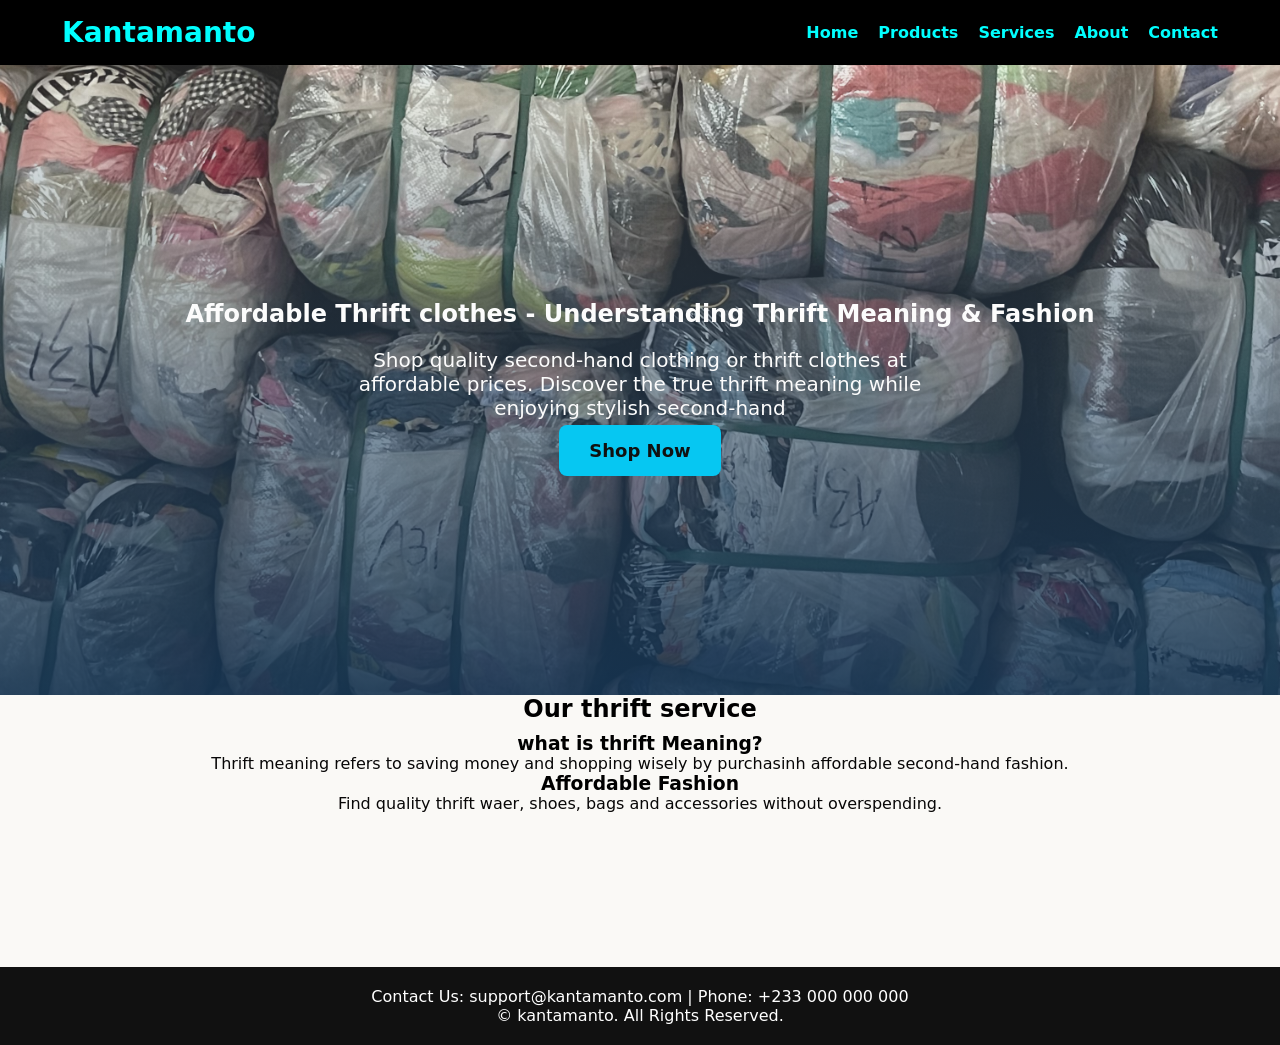
<file: index.html>
<!DOCTYPE html>
<html lang="en">
<head>
    <meta charset="UTF-8">
    <meta name="viewport" content="width=device-width, initial-scale=1.0">
    <title>Kantamanto-the best sustainable thrift clothes company in Ghana</title>

    <!-- Description -->
<meta name="description" content="Find quality thrift clothes and learn the true thrift meaning. Shop affordable fashion and second-hand wear online today.">

<!-- keywords -->
<meta name="keywords" content="Thrift meaning, thrift clothes, second hand clothes, thrift, broni waewu, fist grade, second grade, kantamanto">

<!-- open Graph / Facebook Meta tags -->
<meta property="og:type" content="website" >
<meta property="og:url" content="https://abizynelies.github.io/kantamanto/" >
<meta property="og:title" content="Best affordable thrift clothes online" >
<meta property="og:description" content="Shop affordable thrift clothes online. Discover stylish second-hand fashion, shoe, and accessories at great prices." >
<meta property="og:image" content="https://abizynelies.github.io/kantamanto/productImages/RetroSneakers.jpg">

<!-- Tweeter Meta tags -->
<meta name="twitter:card" content="summary_large_image">
<meta name="twitter:url" content="https://abizynelies.github.io/kantamanto/" >
<meta name="twitter:title" content="Best affordable thrift clothes online">
<meta name="twitter:description" content="Shop affordable thrift clothes online.">
<meta name="twitter:image" content="https://abizynelies.github.io/kantamanto/productImages/Floral.avif">


 <!-- Structured Data -->
<script type="application/ld+json">
{
  "@context": "https://schema.org",
  "@type": "Organization",
  "name": "Kantamanto",
  "url": "https://abizynelies.github.io/kantamanto/",
  "logo": "https://abizynelies.github.io/kantamanto/productImages/Denim.webp",
  "description": "Quality second-hand and thrift clothes in Ghana.",
  "address": {
    "@type": "PostalAddress",
    "addressLocality": "Accra",
    "addressRegion": "Greater Accra",
    "addressCountry": "GH"
  }
}
</script>


 <!-- Canonical URL -->
<link rel="canonical" href="https://abizynelies.github.io/kantamanto/">


<link rel="stylesheet" href="style.css">
</head>

<body>

     <!-- Header -->
    <header>

       <div class="Brand">
         <h1>Kantamanto</h1>
       </div>
        

  <div class="nav-main">
        <nav>
            <ul>
            <a href="index.html"><li>Home</li></a>
            <a href="product.html"><li>Products</li></a>
            <a href="#service"><li>Services</li></a>
            <a href=""><li>About</li></a>
            <a href=""><li>Contact</li></a>
            </ul>
  
        </nav>
    </div>

    </header>


    <!-- Hero Section -->
    <section class="hero">
        <div>
         <h1>Affordable Thrift clothes - Understanding Thrift Meaning & Fashion</h1>
         <p> Shop quality second-hand clothing or thrift clothes at affordable prices. Discover the true thrift meaning while enjoying stylish second-hand</p>
       
         <a href="product.html" class="cta-btn">Shop Now</a>
        </div>
    </section>

    
    <!-- SERVICE SECTION -->
    <section id="service" class="section">

     <h2>Our thrift service</h2>
      
     <div  class="service-box">
        <h3> what is thrift Meaning?</h3>
        <p>Thrift meaning refers to saving money and shopping wisely by purchasinh affordable second-hand fashion.</p>
     </div>

     <div class="service-box">
        <h3> Affordable Fashion</h3>
        <p>Find quality thrift waer, shoes, bags and accessories without overspending.</p>
     </div>

    </section>


    <!-- Footer -->
    <footer id="contact">
        <p>Contact Us: support@kantamanto.com | Phone: +233 000 000 000</p>
        
        <p> <span id="year"></span>&copy; kantamanto. All Rights Reserved.</p>
    </footer>

    
    
</body>
</html>
</file>
<file: style.css>
* {
   margin: 0;
   padding: 0;
   box-sizing: border-box;
    font-family: system-ui, -apple-system, 'Segoe UI', Roboto, Helvetica, Arial, sans-serif;
}
    body {
            background-color: #faf9f6;
    }

        /* header style */
    header {
      background-color: #000000;
      color: aqua;
      padding: 1rem 2rem;
      display: flex;
      flex-wrap: wrap;
      justify-content: space-between;
      align-items: center;
      gap: 1rem;
           }

header .Brand{
color: aqua;

}

/* .Brand h1{
    font-size: 1.8rem;
  letter-spacing: 1px;
} */

header .nav-main nav ul{
list-style:none ;
display: flex;
margin-right:30px;


}

header .nav-main nav ul a{
    color: aqua;
}

header h1 { margin: 0; 
    font-size: 28px;
    margin-left:30px;
 }

nav a {
 margin-left: 20px;
 text-decoration: none;
 font-size: 16px;
 font-weight: bold;
 }

 a :hover{
  color: white;
 }


 /* the Hero style */

.hero {
       background:linear-gradient(rgba(187, 187, 189, 0.2),rgba(24, 55, 85, 0.9)) ,url('images/kanta111.jpeg') center/cover no-repeat;
       height: 70vh;
       display: flex;
        align-items: center;
        justify-content: center;
        text-align: center;
        color:rgb(252, 252, 252);
        padding: 20px;
        }

        .hero h2 {
            font-size: 48px;
            max-width: 800px;
        }

        .hero p {
            font-size: 20px;
            margin: 20px auto;
            max-width: 600px;
        }

        .cta-btn {
            background: #06c7f2;
            color: #111;
            padding: 15px 30px;
            border: none;
            border-radius: 8px;
            font-size: 18px;
            cursor: pointer;
            font-weight: bold;
            text-decoration: none;
        }


        /* the services style */

    
        .section h2{ 
          text-align: center;
          padding-bottom:10px;
          
        }
         
        .service-box h3 {      
            text-align: center;
            display: flex;
            justify-content: center;
        }
        
        .service-box p {      
           color: rgb(8, 7, 7);
           text-align: center;
           display: flex;
           justify-content: center;
        }


        /* footer style */
        footer {
            background: #111;
            color: white;
            text-align: center;
            padding: 20px;
            margin-top: 12%;
        }
</file>
